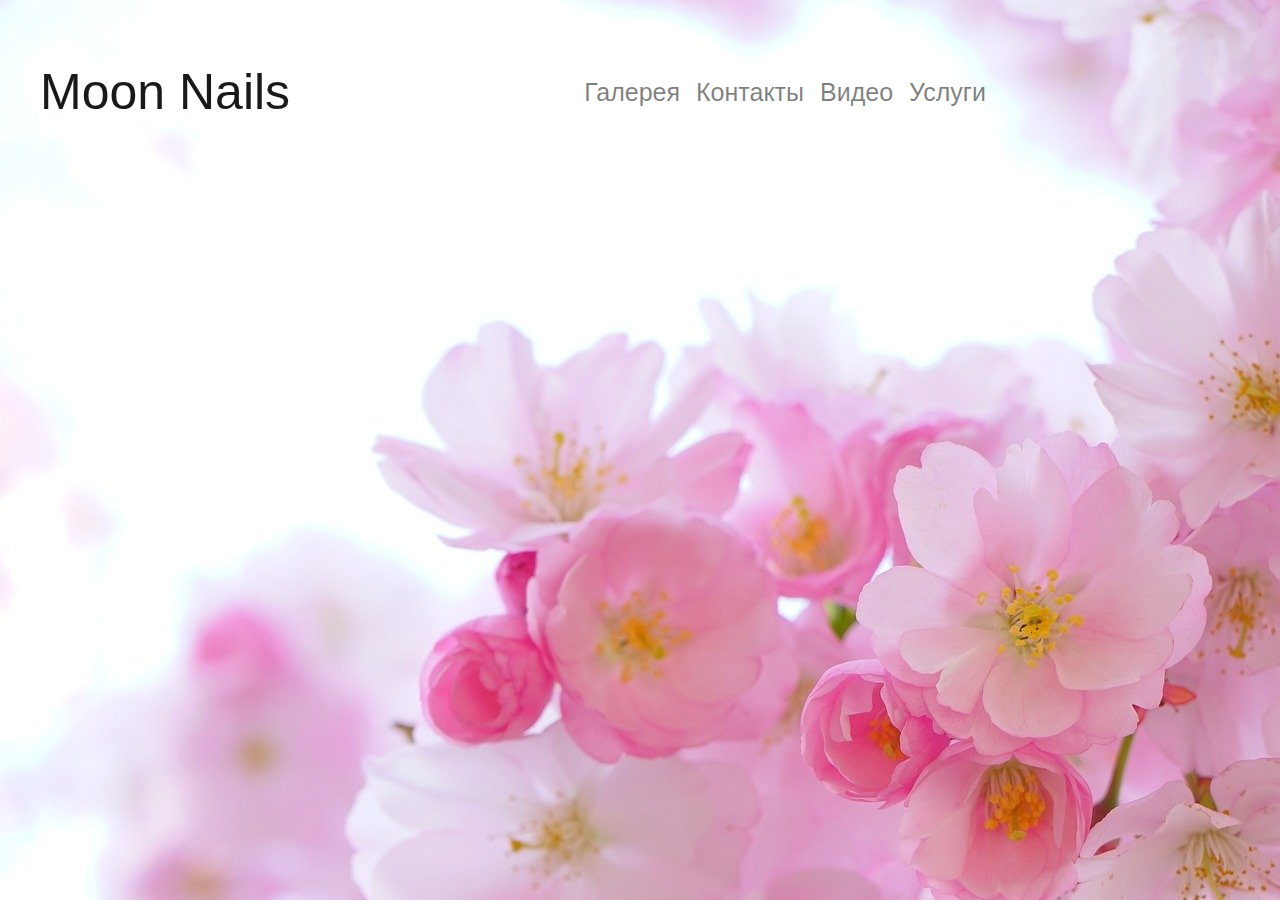
<file: index.html>
<!DOCTYPE html>
<html lang="ru">
      <head>
            <meta charset="utf-8">
            <title>Moon Nails</title>
            <link rel="stylesheet" type="text/css" href="css/style.css"></link>
            <script src="js/javascript.js"></script>
            <meta name="viewport" content="width=device-width, initial-scale=1, shrink-to-fit=no">
            <script src="js/bootstrap.js"></script>

            <link rel="stylesheet" href="css/bootstrap.css">
            <script text="text/javascript" src="jquery-3.4.1.js"></script>
            <script src="https://cdnjs.cloudflare.com/ajax/libs/popper.js/1.14.0/umd/popper.min.js"></script>

            <script src="http://uguru-realestate-us-jun202013.businesscatalyst.com/3d-slider/sliderengine/jquery.js"></script>
            <script src="http://uguru-realestate-us-jun202013.businesscatalyst.com/3d-slider/sliderengine/amazingslider.js"></script>
            <script src="http://uguru-realestate-us-jun202013.businesscatalyst.com/3d-slider/sliderengine/initslider-1.js"></script>
            
            <style>
                  .navbar-brand { font-size: 50px;}

                  .nav-link { font-size: 25px;}
            </style>
      </head>

      <body>
            <nav id="nav" class="navbar navbar-expand-md bg-transparent navbar-light justify-content-center">
                  <a class="navbar-brand" href="index.html">Moon Nails</a>
                  <button class="navbar-toggler" type="button" data-toggle="collapse" data-target="#collapsibleNavbar">
                        <span class="navbar-toggler-icon"></span>
                  </button>
                  <div class="collapse navbar-collapse justify-content-center" id="collapsibleNavbar">
                        <ul class="navbar-nav">
                              <li class="nav-item">
                                    <a class="nav-link" href="galery.html">Галерея</a>
                              </li>
                              <li class="nav-item">
                                    <a class="nav-link" href="contakt.html">Контакты</a>
                              </li>
                              <li class="nav-item">
                                    <a class="nav-link" href="video.html">Видео</a>
                              </li>  
                              <li class="nav-item">
                                    <a class="nav-link" href="video.html">Услуги</a>
                              </li>   
                  </div>  
            </nav>

            <div class"container">
                  <div class"row topspace">
                  <div class"col-md-12">
            <!-- Insert to your webpage where you want to display the slider -->
            <div id="amazingslider-1" style="display:block;position:relative;margin:16px auto 56px;">
                  <ul class="amazingslider-slides" style="display:none;">
                        <li><img src="images/home/5.jpg" alt="Picture 1" /></li>
                        <li><img src="images/home/6.jpg" alt="Picture 2" /></li>
                        <li><img src="images/home/9.jpg" alt="Picture 3" /></li>
                        <li><img src="images/home/43.jpg" alt="Picture 4" /></li>
                        <li><img src="images/home/7.jpg" alt="Picture 5" /></li>
                        <li><img src="images/home/p1.jpg" alt="Picture 6" /></li>
                        <li><img src="images/home/p2.jpg" alt="Picture 8" /></li>
                        <li><img src="images/home/15.jpg" alt="Picture 9" /></li>
                  </ul>
            </div>
            <!-- End of body section HTML codes -->
            </div></div></div>
      </body>
</html>
</file>
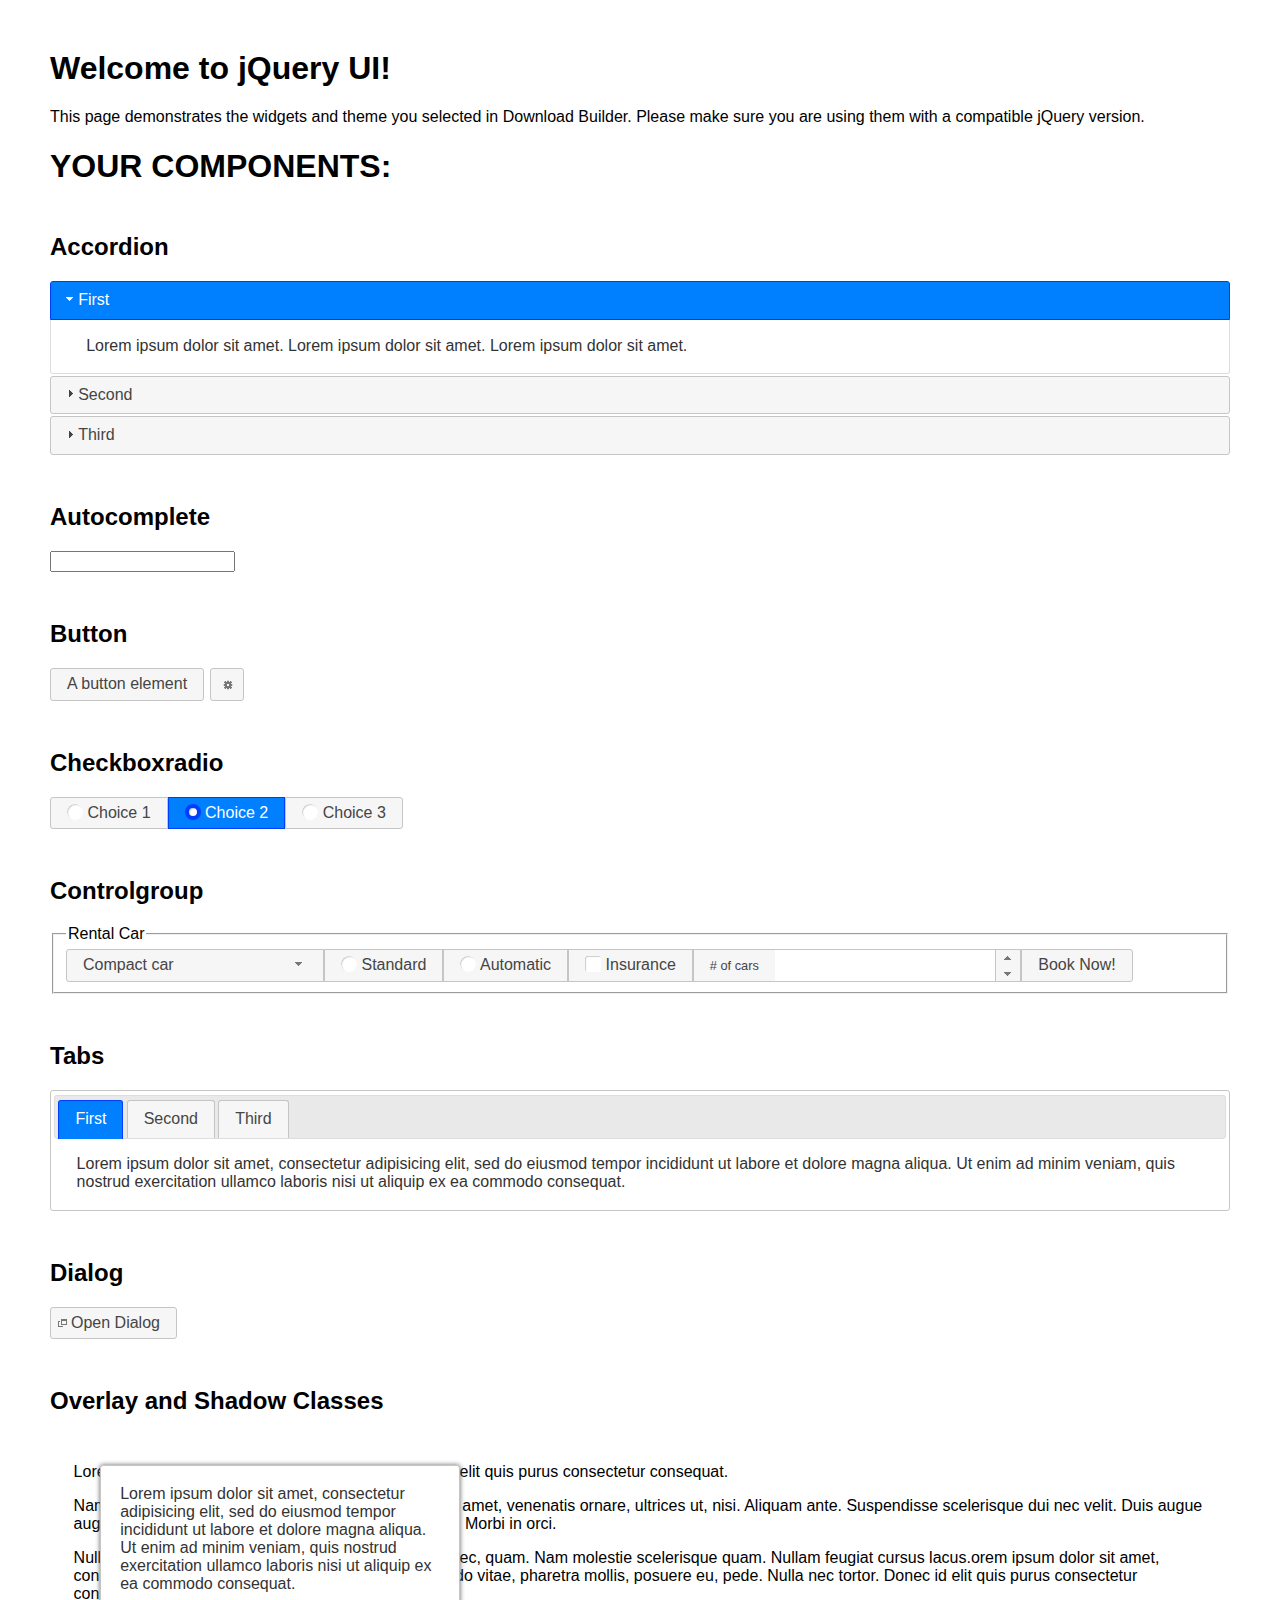
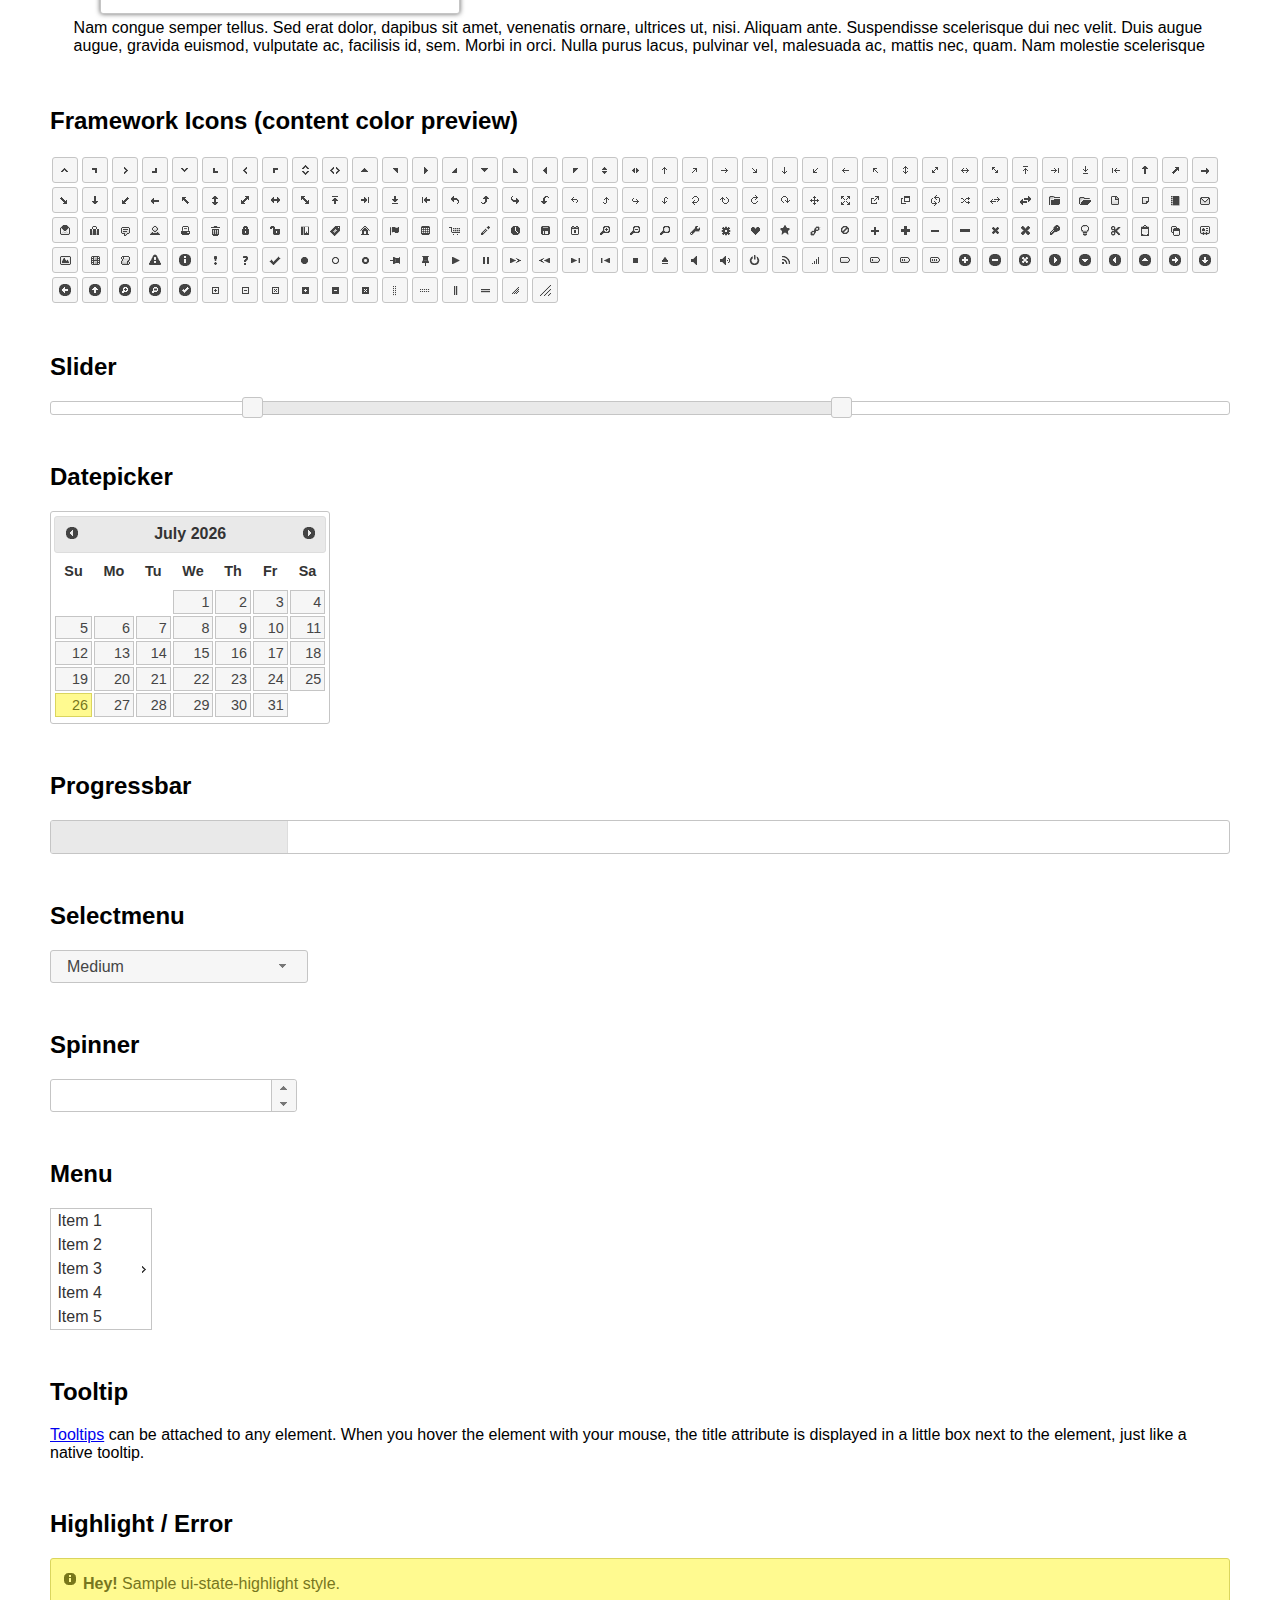
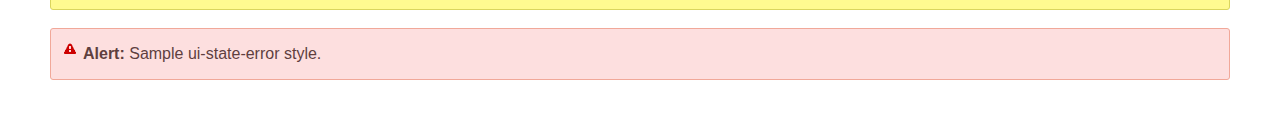
<file: jquery-ui/index.html>
<!doctype html>
<html lang="us">
<head>
	<meta charset="utf-8">
	<title>jQuery UI Example Page</title>
	<link href="jquery-ui.css" rel="stylesheet">
	<style>
	body{
		font-family: "Trebuchet MS", sans-serif;
		margin: 50px;
	}
	.demoHeaders {
		margin-top: 2em;
	}
	#dialog-link {
		padding: .4em 1em .4em 20px;
		text-decoration: none;
		position: relative;
	}
	#dialog-link span.ui-icon {
		margin: 0 5px 0 0;
		position: absolute;
		left: .2em;
		top: 50%;
		margin-top: -8px;
	}
	#icons {
		margin: 0;
		padding: 0;
	}
	#icons li {
		margin: 2px;
		position: relative;
		padding: 4px 0;
		cursor: pointer;
		float: left;
		list-style: none;
	}
	#icons span.ui-icon {
		float: left;
		margin: 0 4px;
	}
	.fakewindowcontain .ui-widget-overlay {
		position: absolute;
	}
	select {
		width: 200px;
	}
	</style>
</head>
<body>

<h1>Welcome to jQuery UI!</h1>

<div class="ui-widget">
	<p>This page demonstrates the widgets and theme you selected in Download Builder. Please make sure you are using them with a compatible jQuery version.</p>
</div>

<h1>YOUR COMPONENTS:</h1>


<!-- Accordion -->
<h2 class="demoHeaders">Accordion</h2>
<div id="accordion">
	<h3>First</h3>
	<div>Lorem ipsum dolor sit amet. Lorem ipsum dolor sit amet. Lorem ipsum dolor sit amet.</div>
	<h3>Second</h3>
	<div>Phasellus mattis tincidunt nibh.</div>
	<h3>Third</h3>
	<div>Nam dui erat, auctor a, dignissim quis.</div>
</div>



<!-- Autocomplete -->
<h2 class="demoHeaders">Autocomplete</h2>
<div>
	<input id="autocomplete" title="type &quot;a&quot;">
</div>



<!-- Button -->
<h2 class="demoHeaders">Button</h2>
<button id="button">A button element</button>
<button id="button-icon">An icon-only button</button>



<!-- Checkboxradio -->
<h2 class="demoHeaders">Checkboxradio</h2>
<form style="margin-top: 1em;">
	<div id="radioset">
		<input type="radio" id="radio1" name="radio"><label for="radio1">Choice 1</label>
		<input type="radio" id="radio2" name="radio" checked="checked"><label for="radio2">Choice 2</label>
		<input type="radio" id="radio3" name="radio"><label for="radio3">Choice 3</label>
	</div>
</form>



<!-- Controlgroup -->
<h2 class="demoHeaders">Controlgroup</h2>
<fieldset>
	<legend>Rental Car</legend>
	<div id="controlgroup">
		<select id="car-type">
			<option>Compact car</option>
			<option>Midsize car</option>
			<option>Full size car</option>
			<option>SUV</option>
			<option>Luxury</option>
			<option>Truck</option>
			<option>Van</option>
		</select>
		<label for="transmission-standard">Standard</label>
		<input type="radio" name="transmission" id="transmission-standard">
		<label for="transmission-automatic">Automatic</label>
		<input type="radio" name="transmission" id="transmission-automatic">
		<label for="insurance">Insurance</label>
		<input type="checkbox" name="insurance" id="insurance">
		<label for="horizontal-spinner" class="ui-controlgroup-label"># of cars</label>
		<input id="horizontal-spinner" class="ui-spinner-input">
		<button>Book Now!</button>
	</div>
</fieldset>



<!-- Tabs -->
<h2 class="demoHeaders">Tabs</h2>
<div id="tabs">
	<ul>
		<li><a href="#tabs-1">First</a></li>
		<li><a href="#tabs-2">Second</a></li>
		<li><a href="#tabs-3">Third</a></li>
	</ul>
	<div id="tabs-1">Lorem ipsum dolor sit amet, consectetur adipisicing elit, sed do eiusmod tempor incididunt ut labore et dolore magna aliqua. Ut enim ad minim veniam, quis nostrud exercitation ullamco laboris nisi ut aliquip ex ea commodo consequat.</div>
	<div id="tabs-2">Phasellus mattis tincidunt nibh. Cras orci urna, blandit id, pretium vel, aliquet ornare, felis. Maecenas scelerisque sem non nisl. Fusce sed lorem in enim dictum bibendum.</div>
	<div id="tabs-3">Nam dui erat, auctor a, dignissim quis, sollicitudin eu, felis. Pellentesque nisi urna, interdum eget, sagittis et, consequat vestibulum, lacus. Mauris porttitor ullamcorper augue.</div>
</div>



<h2 class="demoHeaders">Dialog</h2>
<p>
	<button id="dialog-link" class="ui-button ui-corner-all ui-widget">
		<span class="ui-icon ui-icon-newwin"></span>Open Dialog
	</button>
</p>

<h2 class="demoHeaders">Overlay and Shadow Classes</h2>
<div style="position: relative; width: 96%; height: 200px; padding:1% 2%; overflow:hidden;" class="fakewindowcontain">
	<p>Lorem ipsum dolor sit amet,  Nulla nec tortor. Donec id elit quis purus consectetur consequat. </p><p>Nam congue semper tellus. Sed erat dolor, dapibus sit amet, venenatis ornare, ultrices ut, nisi. Aliquam ante. Suspendisse scelerisque dui nec velit. Duis augue augue, gravida euismod, vulputate ac, facilisis id, sem. Morbi in orci. </p><p>Nulla purus lacus, pulvinar vel, malesuada ac, mattis nec, quam. Nam molestie scelerisque quam. Nullam feugiat cursus lacus.orem ipsum dolor sit amet, consectetur adipiscing elit. Donec libero risus, commodo vitae, pharetra mollis, posuere eu, pede. Nulla nec tortor. Donec id elit quis purus consectetur consequat. </p><p>Nam congue semper tellus. Sed erat dolor, dapibus sit amet, venenatis ornare, ultrices ut, nisi. Aliquam ante. Suspendisse scelerisque dui nec velit. Duis augue augue, gravida euismod, vulputate ac, facilisis id, sem. Morbi in orci. Nulla purus lacus, pulvinar vel, malesuada ac, mattis nec, quam. Nam molestie scelerisque quam. </p><p>Nullam feugiat cursus lacus.orem ipsum dolor sit amet, consectetur adipiscing elit. Donec libero risus, commodo vitae, pharetra mollis, posuere eu, pede. Nulla nec tortor. Donec id elit quis purus consectetur consequat. Nam congue semper tellus. Sed erat dolor, dapibus sit amet, venenatis ornare, ultrices ut, nisi. Aliquam ante. </p><p>Suspendisse scelerisque dui nec velit. Duis augue augue, gravida euismod, vulputate ac, facilisis id, sem. Morbi in orci. Nulla purus lacus, pulvinar vel, malesuada ac, mattis nec, quam. Nam molestie scelerisque quam. Nullam feugiat cursus lacus.orem ipsum dolor sit amet, consectetur adipiscing elit. Donec libero risus, commodo vitae, pharetra mollis, posuere eu, pede. Nulla nec tortor. Donec id elit quis purus consectetur consequat. Nam congue semper tellus. Sed erat dolor, dapibus sit amet, venenatis ornare, ultrices ut, nisi. </p>

	<!-- ui-dialog -->
	<div class="ui-widget-overlay ui-front"></div>
	<div style="position: absolute; width: 320px; left: 50px; top: 30px; padding: 1.2em" class="ui-widget ui-front ui-widget-content ui-corner-all ui-widget-shadow">
		Lorem ipsum dolor sit amet, consectetur adipisicing elit, sed do eiusmod tempor incididunt ut labore et dolore magna aliqua. Ut enim ad minim veniam, quis nostrud exercitation ullamco laboris nisi ut aliquip ex ea commodo consequat.
	</div>

</div>

<!-- ui-dialog -->
<div id="dialog" title="Dialog Title">
	<p>Lorem ipsum dolor sit amet, consectetur adipisicing elit, sed do eiusmod tempor incididunt ut labore et dolore magna aliqua. Ut enim ad minim veniam, quis nostrud exercitation ullamco laboris nisi ut aliquip ex ea commodo consequat.</p>
</div>



<h2 class="demoHeaders">Framework Icons (content color preview)</h2>
<ul id="icons" class="ui-widget ui-helper-clearfix">
	<li class="ui-state-default ui-corner-all" title=".ui-icon-caret-1-n"><span class="ui-icon ui-icon-caret-1-n"></span></li>
	<li class="ui-state-default ui-corner-all" title=".ui-icon-caret-1-ne"><span class="ui-icon ui-icon-caret-1-ne"></span></li>
	<li class="ui-state-default ui-corner-all" title=".ui-icon-caret-1-e"><span class="ui-icon ui-icon-caret-1-e"></span></li>
	<li class="ui-state-default ui-corner-all" title=".ui-icon-caret-1-se"><span class="ui-icon ui-icon-caret-1-se"></span></li>
	<li class="ui-state-default ui-corner-all" title=".ui-icon-caret-1-s"><span class="ui-icon ui-icon-caret-1-s"></span></li>
	<li class="ui-state-default ui-corner-all" title=".ui-icon-caret-1-sw"><span class="ui-icon ui-icon-caret-1-sw"></span></li>
	<li class="ui-state-default ui-corner-all" title=".ui-icon-caret-1-w"><span class="ui-icon ui-icon-caret-1-w"></span></li>
	<li class="ui-state-default ui-corner-all" title=".ui-icon-caret-1-nw"><span class="ui-icon ui-icon-caret-1-nw"></span></li>
	<li class="ui-state-default ui-corner-all" title=".ui-icon-caret-2-n-s"><span class="ui-icon ui-icon-caret-2-n-s"></span></li>
	<li class="ui-state-default ui-corner-all" title=".ui-icon-caret-2-e-w"><span class="ui-icon ui-icon-caret-2-e-w"></span></li>
	<li class="ui-state-default ui-corner-all" title=".ui-icon-triangle-1-n"><span class="ui-icon ui-icon-triangle-1-n"></span></li>
	<li class="ui-state-default ui-corner-all" title=".ui-icon-triangle-1-ne"><span class="ui-icon ui-icon-triangle-1-ne"></span></li>
	<li class="ui-state-default ui-corner-all" title=".ui-icon-triangle-1-e"><span class="ui-icon ui-icon-triangle-1-e"></span></li>
	<li class="ui-state-default ui-corner-all" title=".ui-icon-triangle-1-se"><span class="ui-icon ui-icon-triangle-1-se"></span></li>
	<li class="ui-state-default ui-corner-all" title=".ui-icon-triangle-1-s"><span class="ui-icon ui-icon-triangle-1-s"></span></li>
	<li class="ui-state-default ui-corner-all" title=".ui-icon-triangle-1-sw"><span class="ui-icon ui-icon-triangle-1-sw"></span></li>
	<li class="ui-state-default ui-corner-all" title=".ui-icon-triangle-1-w"><span class="ui-icon ui-icon-triangle-1-w"></span></li>
	<li class="ui-state-default ui-corner-all" title=".ui-icon-triangle-1-nw"><span class="ui-icon ui-icon-triangle-1-nw"></span></li>
	<li class="ui-state-default ui-corner-all" title=".ui-icon-triangle-2-n-s"><span class="ui-icon ui-icon-triangle-2-n-s"></span></li>
	<li class="ui-state-default ui-corner-all" title=".ui-icon-triangle-2-e-w"><span class="ui-icon ui-icon-triangle-2-e-w"></span></li>
	<li class="ui-state-default ui-corner-all" title=".ui-icon-arrow-1-n"><span class="ui-icon ui-icon-arrow-1-n"></span></li>
	<li class="ui-state-default ui-corner-all" title=".ui-icon-arrow-1-ne"><span class="ui-icon ui-icon-arrow-1-ne"></span></li>
	<li class="ui-state-default ui-corner-all" title=".ui-icon-arrow-1-e"><span class="ui-icon ui-icon-arrow-1-e"></span></li>
	<li class="ui-state-default ui-corner-all" title=".ui-icon-arrow-1-se"><span class="ui-icon ui-icon-arrow-1-se"></span></li>
	<li class="ui-state-default ui-corner-all" title=".ui-icon-arrow-1-s"><span class="ui-icon ui-icon-arrow-1-s"></span></li>
	<li class="ui-state-default ui-corner-all" title=".ui-icon-arrow-1-sw"><span class="ui-icon ui-icon-arrow-1-sw"></span></li>
	<li class="ui-state-default ui-corner-all" title=".ui-icon-arrow-1-w"><span class="ui-icon ui-icon-arrow-1-w"></span></li>
	<li class="ui-state-default ui-corner-all" title=".ui-icon-arrow-1-nw"><span class="ui-icon ui-icon-arrow-1-nw"></span></li>
	<li class="ui-state-default ui-corner-all" title=".ui-icon-arrow-2-n-s"><span class="ui-icon ui-icon-arrow-2-n-s"></span></li>
	<li class="ui-state-default ui-corner-all" title=".ui-icon-arrow-2-ne-sw"><span class="ui-icon ui-icon-arrow-2-ne-sw"></span></li>
	<li class="ui-state-default ui-corner-all" title=".ui-icon-arrow-2-e-w"><span class="ui-icon ui-icon-arrow-2-e-w"></span></li>
	<li class="ui-state-default ui-corner-all" title=".ui-icon-arrow-2-se-nw"><span class="ui-icon ui-icon-arrow-2-se-nw"></span></li>
	<li class="ui-state-default ui-corner-all" title=".ui-icon-arrowstop-1-n"><span class="ui-icon ui-icon-arrowstop-1-n"></span></li>
	<li class="ui-state-default ui-corner-all" title=".ui-icon-arrowstop-1-e"><span class="ui-icon ui-icon-arrowstop-1-e"></span></li>
	<li class="ui-state-default ui-corner-all" title=".ui-icon-arrowstop-1-s"><span class="ui-icon ui-icon-arrowstop-1-s"></span></li>
	<li class="ui-state-default ui-corner-all" title=".ui-icon-arrowstop-1-w"><span class="ui-icon ui-icon-arrowstop-1-w"></span></li>
	<li class="ui-state-default ui-corner-all" title=".ui-icon-arrowthick-1-n"><span class="ui-icon ui-icon-arrowthick-1-n"></span></li>
	<li class="ui-state-default ui-corner-all" title=".ui-icon-arrowthick-1-ne"><span class="ui-icon ui-icon-arrowthick-1-ne"></span></li>
	<li class="ui-state-default ui-corner-all" title=".ui-icon-arrowthick-1-e"><span class="ui-icon ui-icon-arrowthick-1-e"></span></li>
	<li class="ui-state-default ui-corner-all" title=".ui-icon-arrowthick-1-se"><span class="ui-icon ui-icon-arrowthick-1-se"></span></li>
	<li class="ui-state-default ui-corner-all" title=".ui-icon-arrowthick-1-s"><span class="ui-icon ui-icon-arrowthick-1-s"></span></li>
	<li class="ui-state-default ui-corner-all" title=".ui-icon-arrowthick-1-sw"><span class="ui-icon ui-icon-arrowthick-1-sw"></span></li>
	<li class="ui-state-default ui-corner-all" title=".ui-icon-arrowthick-1-w"><span class="ui-icon ui-icon-arrowthick-1-w"></span></li>
	<li class="ui-state-default ui-corner-all" title=".ui-icon-arrowthick-1-nw"><span class="ui-icon ui-icon-arrowthick-1-nw"></span></li>
	<li class="ui-state-default ui-corner-all" title=".ui-icon-arrowthick-2-n-s"><span class="ui-icon ui-icon-arrowthick-2-n-s"></span></li>
	<li class="ui-state-default ui-corner-all" title=".ui-icon-arrowthick-2-ne-sw"><span class="ui-icon ui-icon-arrowthick-2-ne-sw"></span></li>
	<li class="ui-state-default ui-corner-all" title=".ui-icon-arrowthick-2-e-w"><span class="ui-icon ui-icon-arrowthick-2-e-w"></span></li>
	<li class="ui-state-default ui-corner-all" title=".ui-icon-arrowthick-2-se-nw"><span class="ui-icon ui-icon-arrowthick-2-se-nw"></span></li>
	<li class="ui-state-default ui-corner-all" title=".ui-icon-arrowthickstop-1-n"><span class="ui-icon ui-icon-arrowthickstop-1-n"></span></li>
	<li class="ui-state-default ui-corner-all" title=".ui-icon-arrowthickstop-1-e"><span class="ui-icon ui-icon-arrowthickstop-1-e"></span></li>
	<li class="ui-state-default ui-corner-all" title=".ui-icon-arrowthickstop-1-s"><span class="ui-icon ui-icon-arrowthickstop-1-s"></span></li>
	<li class="ui-state-default ui-corner-all" title=".ui-icon-arrowthickstop-1-w"><span class="ui-icon ui-icon-arrowthickstop-1-w"></span></li>
	<li class="ui-state-default ui-corner-all" title=".ui-icon-arrowreturnthick-1-w"><span class="ui-icon ui-icon-arrowreturnthick-1-w"></span></li>
	<li class="ui-state-default ui-corner-all" title=".ui-icon-arrowreturnthick-1-n"><span class="ui-icon ui-icon-arrowreturnthick-1-n"></span></li>
	<li class="ui-state-default ui-corner-all" title=".ui-icon-arrowreturnthick-1-e"><span class="ui-icon ui-icon-arrowreturnthick-1-e"></span></li>
	<li class="ui-state-default ui-corner-all" title=".ui-icon-arrowreturnthick-1-s"><span class="ui-icon ui-icon-arrowreturnthick-1-s"></span></li>
	<li class="ui-state-default ui-corner-all" title=".ui-icon-arrowreturn-1-w"><span class="ui-icon ui-icon-arrowreturn-1-w"></span></li>
	<li class="ui-state-default ui-corner-all" title=".ui-icon-arrowreturn-1-n"><span class="ui-icon ui-icon-arrowreturn-1-n"></span></li>
	<li class="ui-state-default ui-corner-all" title=".ui-icon-arrowreturn-1-e"><span class="ui-icon ui-icon-arrowreturn-1-e"></span></li>
	<li class="ui-state-default ui-corner-all" title=".ui-icon-arrowreturn-1-s"><span class="ui-icon ui-icon-arrowreturn-1-s"></span></li>
	<li class="ui-state-default ui-corner-all" title=".ui-icon-arrowrefresh-1-w"><span class="ui-icon ui-icon-arrowrefresh-1-w"></span></li>
	<li class="ui-state-default ui-corner-all" title=".ui-icon-arrowrefresh-1-n"><span class="ui-icon ui-icon-arrowrefresh-1-n"></span></li>
	<li class="ui-state-default ui-corner-all" title=".ui-icon-arrowrefresh-1-e"><span class="ui-icon ui-icon-arrowrefresh-1-e"></span></li>
	<li class="ui-state-default ui-corner-all" title=".ui-icon-arrowrefresh-1-s"><span class="ui-icon ui-icon-arrowrefresh-1-s"></span></li>
	<li class="ui-state-default ui-corner-all" title=".ui-icon-arrow-4"><span class="ui-icon ui-icon-arrow-4"></span></li>
	<li class="ui-state-default ui-corner-all" title=".ui-icon-arrow-4-diag"><span class="ui-icon ui-icon-arrow-4-diag"></span></li>
	<li class="ui-state-default ui-corner-all" title=".ui-icon-extlink"><span class="ui-icon ui-icon-extlink"></span></li>
	<li class="ui-state-default ui-corner-all" title=".ui-icon-newwin"><span class="ui-icon ui-icon-newwin"></span></li>
	<li class="ui-state-default ui-corner-all" title=".ui-icon-refresh"><span class="ui-icon ui-icon-refresh"></span></li>
	<li class="ui-state-default ui-corner-all" title=".ui-icon-shuffle"><span class="ui-icon ui-icon-shuffle"></span></li>
	<li class="ui-state-default ui-corner-all" title=".ui-icon-transfer-e-w"><span class="ui-icon ui-icon-transfer-e-w"></span></li>
	<li class="ui-state-default ui-corner-all" title=".ui-icon-transferthick-e-w"><span class="ui-icon ui-icon-transferthick-e-w"></span></li>
	<li class="ui-state-default ui-corner-all" title=".ui-icon-folder-collapsed"><span class="ui-icon ui-icon-folder-collapsed"></span></li>
	<li class="ui-state-default ui-corner-all" title=".ui-icon-folder-open"><span class="ui-icon ui-icon-folder-open"></span></li>
	<li class="ui-state-default ui-corner-all" title=".ui-icon-document"><span class="ui-icon ui-icon-document"></span></li>
	<li class="ui-state-default ui-corner-all" title=".ui-icon-document-b"><span class="ui-icon ui-icon-document-b"></span></li>
	<li class="ui-state-default ui-corner-all" title=".ui-icon-note"><span class="ui-icon ui-icon-note"></span></li>
	<li class="ui-state-default ui-corner-all" title=".ui-icon-mail-closed"><span class="ui-icon ui-icon-mail-closed"></span></li>
	<li class="ui-state-default ui-corner-all" title=".ui-icon-mail-open"><span class="ui-icon ui-icon-mail-open"></span></li>
	<li class="ui-state-default ui-corner-all" title=".ui-icon-suitcase"><span class="ui-icon ui-icon-suitcase"></span></li>
	<li class="ui-state-default ui-corner-all" title=".ui-icon-comment"><span class="ui-icon ui-icon-comment"></span></li>
	<li class="ui-state-default ui-corner-all" title=".ui-icon-person"><span class="ui-icon ui-icon-person"></span></li>
	<li class="ui-state-default ui-corner-all" title=".ui-icon-print"><span class="ui-icon ui-icon-print"></span></li>
	<li class="ui-state-default ui-corner-all" title=".ui-icon-trash"><span class="ui-icon ui-icon-trash"></span></li>
	<li class="ui-state-default ui-corner-all" title=".ui-icon-locked"><span class="ui-icon ui-icon-locked"></span></li>
	<li class="ui-state-default ui-corner-all" title=".ui-icon-unlocked"><span class="ui-icon ui-icon-unlocked"></span></li>
	<li class="ui-state-default ui-corner-all" title=".ui-icon-bookmark"><span class="ui-icon ui-icon-bookmark"></span></li>
	<li class="ui-state-default ui-corner-all" title=".ui-icon-tag"><span class="ui-icon ui-icon-tag"></span></li>
	<li class="ui-state-default ui-corner-all" title=".ui-icon-home"><span class="ui-icon ui-icon-home"></span></li>
	<li class="ui-state-default ui-corner-all" title=".ui-icon-flag"><span class="ui-icon ui-icon-flag"></span></li>
	<li class="ui-state-default ui-corner-all" title=".ui-icon-calculator"><span class="ui-icon ui-icon-calculator"></span></li>
	<li class="ui-state-default ui-corner-all" title=".ui-icon-cart"><span class="ui-icon ui-icon-cart"></span></li>
	<li class="ui-state-default ui-corner-all" title=".ui-icon-pencil"><span class="ui-icon ui-icon-pencil"></span></li>
	<li class="ui-state-default ui-corner-all" title=".ui-icon-clock"><span class="ui-icon ui-icon-clock"></span></li>
	<li class="ui-state-default ui-corner-all" title=".ui-icon-disk"><span class="ui-icon ui-icon-disk"></span></li>
	<li class="ui-state-default ui-corner-all" title=".ui-icon-calendar"><span class="ui-icon ui-icon-calendar"></span></li>
	<li class="ui-state-default ui-corner-all" title=".ui-icon-zoomin"><span class="ui-icon ui-icon-zoomin"></span></li>
	<li class="ui-state-default ui-corner-all" title=".ui-icon-zoomout"><span class="ui-icon ui-icon-zoomout"></span></li>
	<li class="ui-state-default ui-corner-all" title=".ui-icon-search"><span class="ui-icon ui-icon-search"></span></li>
	<li class="ui-state-default ui-corner-all" title=".ui-icon-wrench"><span class="ui-icon ui-icon-wrench"></span></li>
	<li class="ui-state-default ui-corner-all" title=".ui-icon-gear"><span class="ui-icon ui-icon-gear"></span></li>
	<li class="ui-state-default ui-corner-all" title=".ui-icon-heart"><span class="ui-icon ui-icon-heart"></span></li>
	<li class="ui-state-default ui-corner-all" title=".ui-icon-star"><span class="ui-icon ui-icon-star"></span></li>
	<li class="ui-state-default ui-corner-all" title=".ui-icon-link"><span class="ui-icon ui-icon-link"></span></li>
	<li class="ui-state-default ui-corner-all" title=".ui-icon-cancel"><span class="ui-icon ui-icon-cancel"></span></li>
	<li class="ui-state-default ui-corner-all" title=".ui-icon-plus"><span class="ui-icon ui-icon-plus"></span></li>
	<li class="ui-state-default ui-corner-all" title=".ui-icon-plusthick"><span class="ui-icon ui-icon-plusthick"></span></li>
	<li class="ui-state-default ui-corner-all" title=".ui-icon-minus"><span class="ui-icon ui-icon-minus"></span></li>
	<li class="ui-state-default ui-corner-all" title=".ui-icon-minusthick"><span class="ui-icon ui-icon-minusthick"></span></li>
	<li class="ui-state-default ui-corner-all" title=".ui-icon-close"><span class="ui-icon ui-icon-close"></span></li>
	<li class="ui-state-default ui-corner-all" title=".ui-icon-closethick"><span class="ui-icon ui-icon-closethick"></span></li>
	<li class="ui-state-default ui-corner-all" title=".ui-icon-key"><span class="ui-icon ui-icon-key"></span></li>
	<li class="ui-state-default ui-corner-all" title=".ui-icon-lightbulb"><span class="ui-icon ui-icon-lightbulb"></span></li>
	<li class="ui-state-default ui-corner-all" title=".ui-icon-scissors"><span class="ui-icon ui-icon-scissors"></span></li>
	<li class="ui-state-default ui-corner-all" title=".ui-icon-clipboard"><span class="ui-icon ui-icon-clipboard"></span></li>
	<li class="ui-state-default ui-corner-all" title=".ui-icon-copy"><span class="ui-icon ui-icon-copy"></span></li>
	<li class="ui-state-default ui-corner-all" title=".ui-icon-contact"><span class="ui-icon ui-icon-contact"></span></li>
	<li class="ui-state-default ui-corner-all" title=".ui-icon-image"><span class="ui-icon ui-icon-image"></span></li>
	<li class="ui-state-default ui-corner-all" title=".ui-icon-video"><span class="ui-icon ui-icon-video"></span></li>
	<li class="ui-state-default ui-corner-all" title=".ui-icon-script"><span class="ui-icon ui-icon-script"></span></li>
	<li class="ui-state-default ui-corner-all" title=".ui-icon-alert"><span class="ui-icon ui-icon-alert"></span></li>
	<li class="ui-state-default ui-corner-all" title=".ui-icon-info"><span class="ui-icon ui-icon-info"></span></li>
	<li class="ui-state-default ui-corner-all" title=".ui-icon-notice"><span class="ui-icon ui-icon-notice"></span></li>
	<li class="ui-state-default ui-corner-all" title=".ui-icon-help"><span class="ui-icon ui-icon-help"></span></li>
	<li class="ui-state-default ui-corner-all" title=".ui-icon-check"><span class="ui-icon ui-icon-check"></span></li>
	<li class="ui-state-default ui-corner-all" title=".ui-icon-bullet"><span class="ui-icon ui-icon-bullet"></span></li>
	<li class="ui-state-default ui-corner-all" title=".ui-icon-radio-off"><span class="ui-icon ui-icon-radio-off"></span></li>
	<li class="ui-state-default ui-corner-all" title=".ui-icon-radio-on"><span class="ui-icon ui-icon-radio-on"></span></li>
	<li class="ui-state-default ui-corner-all" title=".ui-icon-pin-w"><span class="ui-icon ui-icon-pin-w"></span></li>
	<li class="ui-state-default ui-corner-all" title=".ui-icon-pin-s"><span class="ui-icon ui-icon-pin-s"></span></li>
	<li class="ui-state-default ui-corner-all" title=".ui-icon-play"><span class="ui-icon ui-icon-play"></span></li>
	<li class="ui-state-default ui-corner-all" title=".ui-icon-pause"><span class="ui-icon ui-icon-pause"></span></li>
	<li class="ui-state-default ui-corner-all" title=".ui-icon-seek-next"><span class="ui-icon ui-icon-seek-next"></span></li>
	<li class="ui-state-default ui-corner-all" title=".ui-icon-seek-prev"><span class="ui-icon ui-icon-seek-prev"></span></li>
	<li class="ui-state-default ui-corner-all" title=".ui-icon-seek-end"><span class="ui-icon ui-icon-seek-end"></span></li>
	<li class="ui-state-default ui-corner-all" title=".ui-icon-seek-first"><span class="ui-icon ui-icon-seek-first"></span></li>
	<li class="ui-state-default ui-corner-all" title=".ui-icon-stop"><span class="ui-icon ui-icon-stop"></span></li>
	<li class="ui-state-default ui-corner-all" title=".ui-icon-eject"><span class="ui-icon ui-icon-eject"></span></li>
	<li class="ui-state-default ui-corner-all" title=".ui-icon-volume-off"><span class="ui-icon ui-icon-volume-off"></span></li>
	<li class="ui-state-default ui-corner-all" title=".ui-icon-volume-on"><span class="ui-icon ui-icon-volume-on"></span></li>
	<li class="ui-state-default ui-corner-all" title=".ui-icon-power"><span class="ui-icon ui-icon-power"></span></li>
	<li class="ui-state-default ui-corner-all" title=".ui-icon-signal-diag"><span class="ui-icon ui-icon-signal-diag"></span></li>
	<li class="ui-state-default ui-corner-all" title=".ui-icon-signal"><span class="ui-icon ui-icon-signal"></span></li>
	<li class="ui-state-default ui-corner-all" title=".ui-icon-battery-0"><span class="ui-icon ui-icon-battery-0"></span></li>
	<li class="ui-state-default ui-corner-all" title=".ui-icon-battery-1"><span class="ui-icon ui-icon-battery-1"></span></li>
	<li class="ui-state-default ui-corner-all" title=".ui-icon-battery-2"><span class="ui-icon ui-icon-battery-2"></span></li>
	<li class="ui-state-default ui-corner-all" title=".ui-icon-battery-3"><span class="ui-icon ui-icon-battery-3"></span></li>
	<li class="ui-state-default ui-corner-all" title=".ui-icon-circle-plus"><span class="ui-icon ui-icon-circle-plus"></span></li>
	<li class="ui-state-default ui-corner-all" title=".ui-icon-circle-minus"><span class="ui-icon ui-icon-circle-minus"></span></li>
	<li class="ui-state-default ui-corner-all" title=".ui-icon-circle-close"><span class="ui-icon ui-icon-circle-close"></span></li>
	<li class="ui-state-default ui-corner-all" title=".ui-icon-circle-triangle-e"><span class="ui-icon ui-icon-circle-triangle-e"></span></li>
	<li class="ui-state-default ui-corner-all" title=".ui-icon-circle-triangle-s"><span class="ui-icon ui-icon-circle-triangle-s"></span></li>
	<li class="ui-state-default ui-corner-all" title=".ui-icon-circle-triangle-w"><span class="ui-icon ui-icon-circle-triangle-w"></span></li>
	<li class="ui-state-default ui-corner-all" title=".ui-icon-circle-triangle-n"><span class="ui-icon ui-icon-circle-triangle-n"></span></li>
	<li class="ui-state-default ui-corner-all" title=".ui-icon-circle-arrow-e"><span class="ui-icon ui-icon-circle-arrow-e"></span></li>
	<li class="ui-state-default ui-corner-all" title=".ui-icon-circle-arrow-s"><span class="ui-icon ui-icon-circle-arrow-s"></span></li>
	<li class="ui-state-default ui-corner-all" title=".ui-icon-circle-arrow-w"><span class="ui-icon ui-icon-circle-arrow-w"></span></li>
	<li class="ui-state-default ui-corner-all" title=".ui-icon-circle-arrow-n"><span class="ui-icon ui-icon-circle-arrow-n"></span></li>
	<li class="ui-state-default ui-corner-all" title=".ui-icon-circle-zoomin"><span class="ui-icon ui-icon-circle-zoomin"></span></li>
	<li class="ui-state-default ui-corner-all" title=".ui-icon-circle-zoomout"><span class="ui-icon ui-icon-circle-zoomout"></span></li>
	<li class="ui-state-default ui-corner-all" title=".ui-icon-circle-check"><span class="ui-icon ui-icon-circle-check"></span></li>
	<li class="ui-state-default ui-corner-all" title=".ui-icon-circlesmall-plus"><span class="ui-icon ui-icon-circlesmall-plus"></span></li>
	<li class="ui-state-default ui-corner-all" title=".ui-icon-circlesmall-minus"><span class="ui-icon ui-icon-circlesmall-minus"></span></li>
	<li class="ui-state-default ui-corner-all" title=".ui-icon-circlesmall-close"><span class="ui-icon ui-icon-circlesmall-close"></span></li>
	<li class="ui-state-default ui-corner-all" title=".ui-icon-squaresmall-plus"><span class="ui-icon ui-icon-squaresmall-plus"></span></li>
	<li class="ui-state-default ui-corner-all" title=".ui-icon-squaresmall-minus"><span class="ui-icon ui-icon-squaresmall-minus"></span></li>
	<li class="ui-state-default ui-corner-all" title=".ui-icon-squaresmall-close"><span class="ui-icon ui-icon-squaresmall-close"></span></li>
	<li class="ui-state-default ui-corner-all" title=".ui-icon-grip-dotted-vertical"><span class="ui-icon ui-icon-grip-dotted-vertical"></span></li>
	<li class="ui-state-default ui-corner-all" title=".ui-icon-grip-dotted-horizontal"><span class="ui-icon ui-icon-grip-dotted-horizontal"></span></li>
	<li class="ui-state-default ui-corner-all" title=".ui-icon-grip-solid-vertical"><span class="ui-icon ui-icon-grip-solid-vertical"></span></li>
	<li class="ui-state-default ui-corner-all" title=".ui-icon-grip-solid-horizontal"><span class="ui-icon ui-icon-grip-solid-horizontal"></span></li>
	<li class="ui-state-default ui-corner-all" title=".ui-icon-gripsmall-diagonal-se"><span class="ui-icon ui-icon-gripsmall-diagonal-se"></span></li>
	<li class="ui-state-default ui-corner-all" title=".ui-icon-grip-diagonal-se"><span class="ui-icon ui-icon-grip-diagonal-se"></span></li>
</ul>


<!-- Slider -->
<h2 class="demoHeaders">Slider</h2>
<div id="slider"></div>



<!-- Datepicker -->
<h2 class="demoHeaders">Datepicker</h2>
<div id="datepicker"></div>



<!-- Progressbar -->
<h2 class="demoHeaders">Progressbar</h2>
<div id="progressbar"></div>



<!-- Progressbar -->
<h2 class="demoHeaders">Selectmenu</h2>
<select id="selectmenu">
	<option>Slower</option>
	<option>Slow</option>
	<option selected="selected">Medium</option>
	<option>Fast</option>
	<option>Faster</option>
</select>



<!-- Spinner -->
<h2 class="demoHeaders">Spinner</h2>
<input id="spinner">



<!-- Menu -->
<h2 class="demoHeaders">Menu</h2>
<ul style="width:100px;" id="menu">
	<li><div>Item 1</div></li>
	<li><div>Item 2</div></li>
	<li><div>Item 3</div>
		<ul>
			<li><div>Item 3-1</div></li>
			<li><div>Item 3-2</div></li>
			<li><div>Item 3-3</div></li>
			<li><div>Item 3-4</div></li>
			<li><div>Item 3-5</div></li>
		</ul>
	</li>
	<li><div>Item 4</div></li>
	<li><div>Item 5</div></li>
</ul>



<!-- Tooltip -->
<h2 class="demoHeaders">Tooltip</h2>
<p id="tooltip">
	<a href="#" title="That&apos;s what this widget is">Tooltips</a> can be attached to any element. When you hover
the element with your mouse, the title attribute is displayed in a little box next to the element, just like a native tooltip.
</p>


<!-- Highlight / Error -->
<h2 class="demoHeaders">Highlight / Error</h2>
<div class="ui-widget">
	<div class="ui-state-highlight ui-corner-all" style="margin-top: 20px; padding: 0 .7em;">
		<p><span class="ui-icon ui-icon-info" style="float: left; margin-right: .3em;"></span>
		<strong>Hey!</strong> Sample ui-state-highlight style.</p>
	</div>
</div>
<br>
<div class="ui-widget">
	<div class="ui-state-error ui-corner-all" style="padding: 0 .7em;">
		<p><span class="ui-icon ui-icon-alert" style="float: left; margin-right: .3em;"></span>
		<strong>Alert:</strong> Sample ui-state-error style.</p>
	</div>
</div>

<script src="external/jquery/jquery.js"></script>
<script src="jquery-ui.js"></script>
<script>

$( "#accordion" ).accordion();



var availableTags = [
	"ActionScript",
	"AppleScript",
	"Asp",
	"BASIC",
	"C",
	"C++",
	"Clojure",
	"COBOL",
	"ColdFusion",
	"Erlang",
	"Fortran",
	"Groovy",
	"Haskell",
	"Java",
	"JavaScript",
	"Lisp",
	"Perl",
	"PHP",
	"Python",
	"Ruby",
	"Scala",
	"Scheme"
];
$( "#autocomplete" ).autocomplete({
	source: availableTags
});



$( "#button" ).button();
$( "#button-icon" ).button({
	icon: "ui-icon-gear",
	showLabel: false
});



$( "#radioset" ).buttonset();



$( "#controlgroup" ).controlgroup();



$( "#tabs" ).tabs();



$( "#dialog" ).dialog({
	autoOpen: false,
	width: 400,
	buttons: [
		{
			text: "Ok",
			click: function() {
				$( this ).dialog( "close" );
			}
		},
		{
			text: "Cancel",
			click: function() {
				$( this ).dialog( "close" );
			}
		}
	]
});

// Link to open the dialog
$( "#dialog-link" ).click(function( event ) {
	$( "#dialog" ).dialog( "open" );
	event.preventDefault();
});



$( "#datepicker" ).datepicker({
	inline: true
});



$( "#slider" ).slider({
	range: true,
	values: [ 17, 67 ]
});



$( "#progressbar" ).progressbar({
	value: 20
});



$( "#spinner" ).spinner();



$( "#menu" ).menu();



$( "#tooltip" ).tooltip();



$( "#selectmenu" ).selectmenu();


// Hover states on the static widgets
$( "#dialog-link, #icons li" ).hover(
	function() {
		$( this ).addClass( "ui-state-hover" );
	},
	function() {
		$( this ).removeClass( "ui-state-hover" );
	}
);
</script>
</body>
</html>
</file>
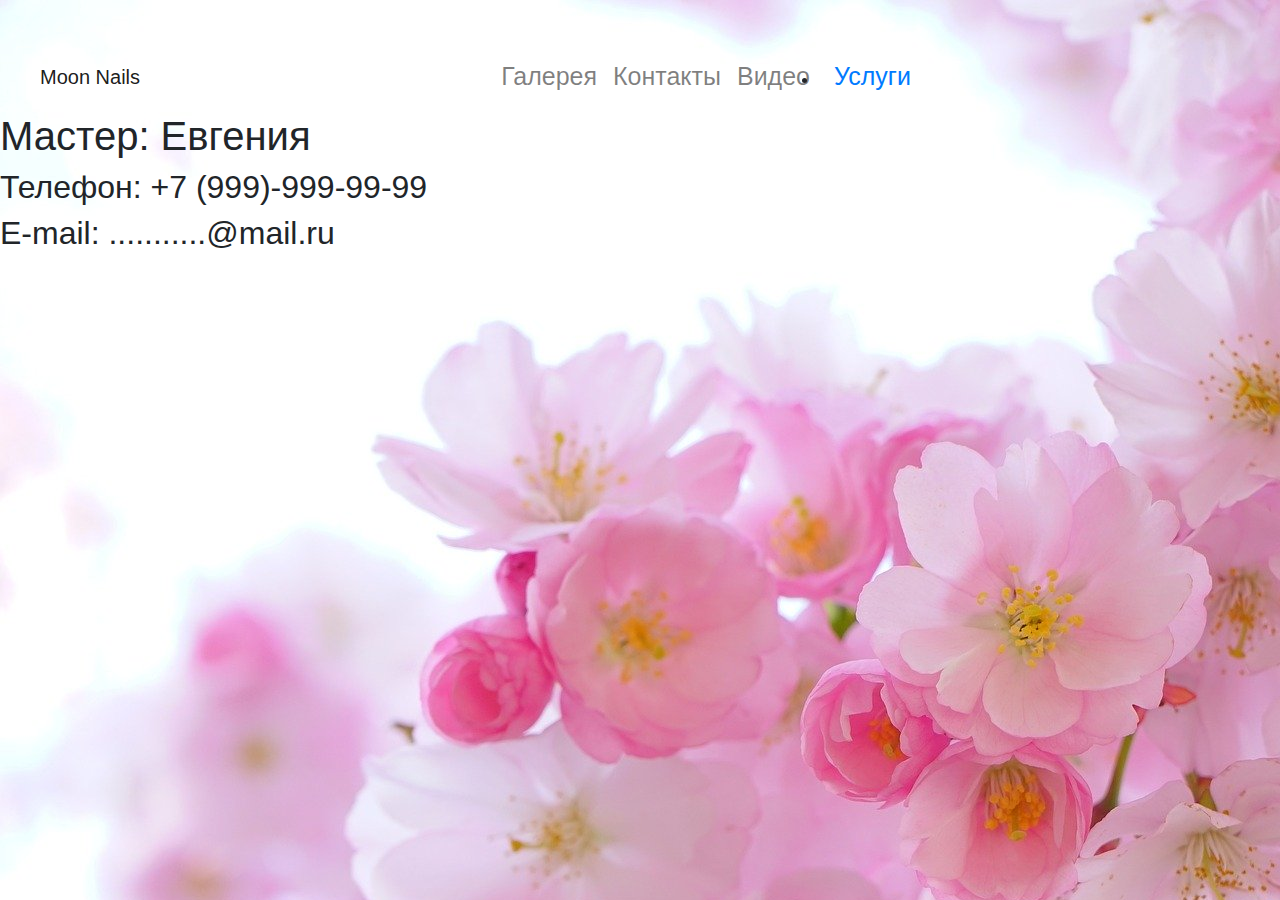
<file: contakt.html>
<!DOCTYPE html>
<html lang="ru">
      <head>
            <meta charset="utf-8">
            <title>Moon Nails</title>
            <link rel="stylesheet" type="text/css" href="css/style.css"></link>
            <script src="js/javascript.js"></script>
            <meta name="viewport" content="width=device-width, initial-scale=1, shrink-to-fit=no">
            <script src="js/bootstrap.js"></script>

            <link rel="stylesheet" href="css/bootstrap.css">
            <script src="jquery-3.4.1.js"></script>
            <script src="https://cdnjs.cloudflare.com/ajax/libs/popper.js/1.14.0/umd/popper.min.js"></script>
            <script src="js/bootstrap.js"></script>

            

      </head>

      <body>
            <nav id="nav" class="navbar navbar-expand-md bg-transparent navbar-light justify-content-center">
                  <a class="navbar-brand" href="index.html">Moon Nails</a>
                  <button class="navbar-toggler" type="button" data-toggle="collapse" data-target="#collapsibleNavbar">
                        <span class="navbar-toggler-icon"></span>
                  </button>
                  <div class="collapse navbar-collapse justify-content-center" id="collapsibleNavbar">
                        <ul class="navbar-nav">
                              <li class="nav-item">
                                    <a class="nav-link" href="galery.html">Галерея</a>
                              </li>
                              <li class="nav-item">
                                    <a class="nav-link" href="contakt.html">Контакты</a>
                              </li>
                              <li class="nav-item">
                                    <a class="nav-link" href="video.html">Видео</a>
                              </li>   
                        </ul>
                        <li class="nav-item">
                              <a class="nav-link" href="video.html">Услуги</a>
                        </li> 
                  </div>  
            </nav>

            <h1>Мастер: Евгения</h1>
            <h2>Телефон: +7 (999)-999-99-99</h2>
            <h2>E-mail: ...........@mail.ru</h2>
      </body>
</html>
</file>
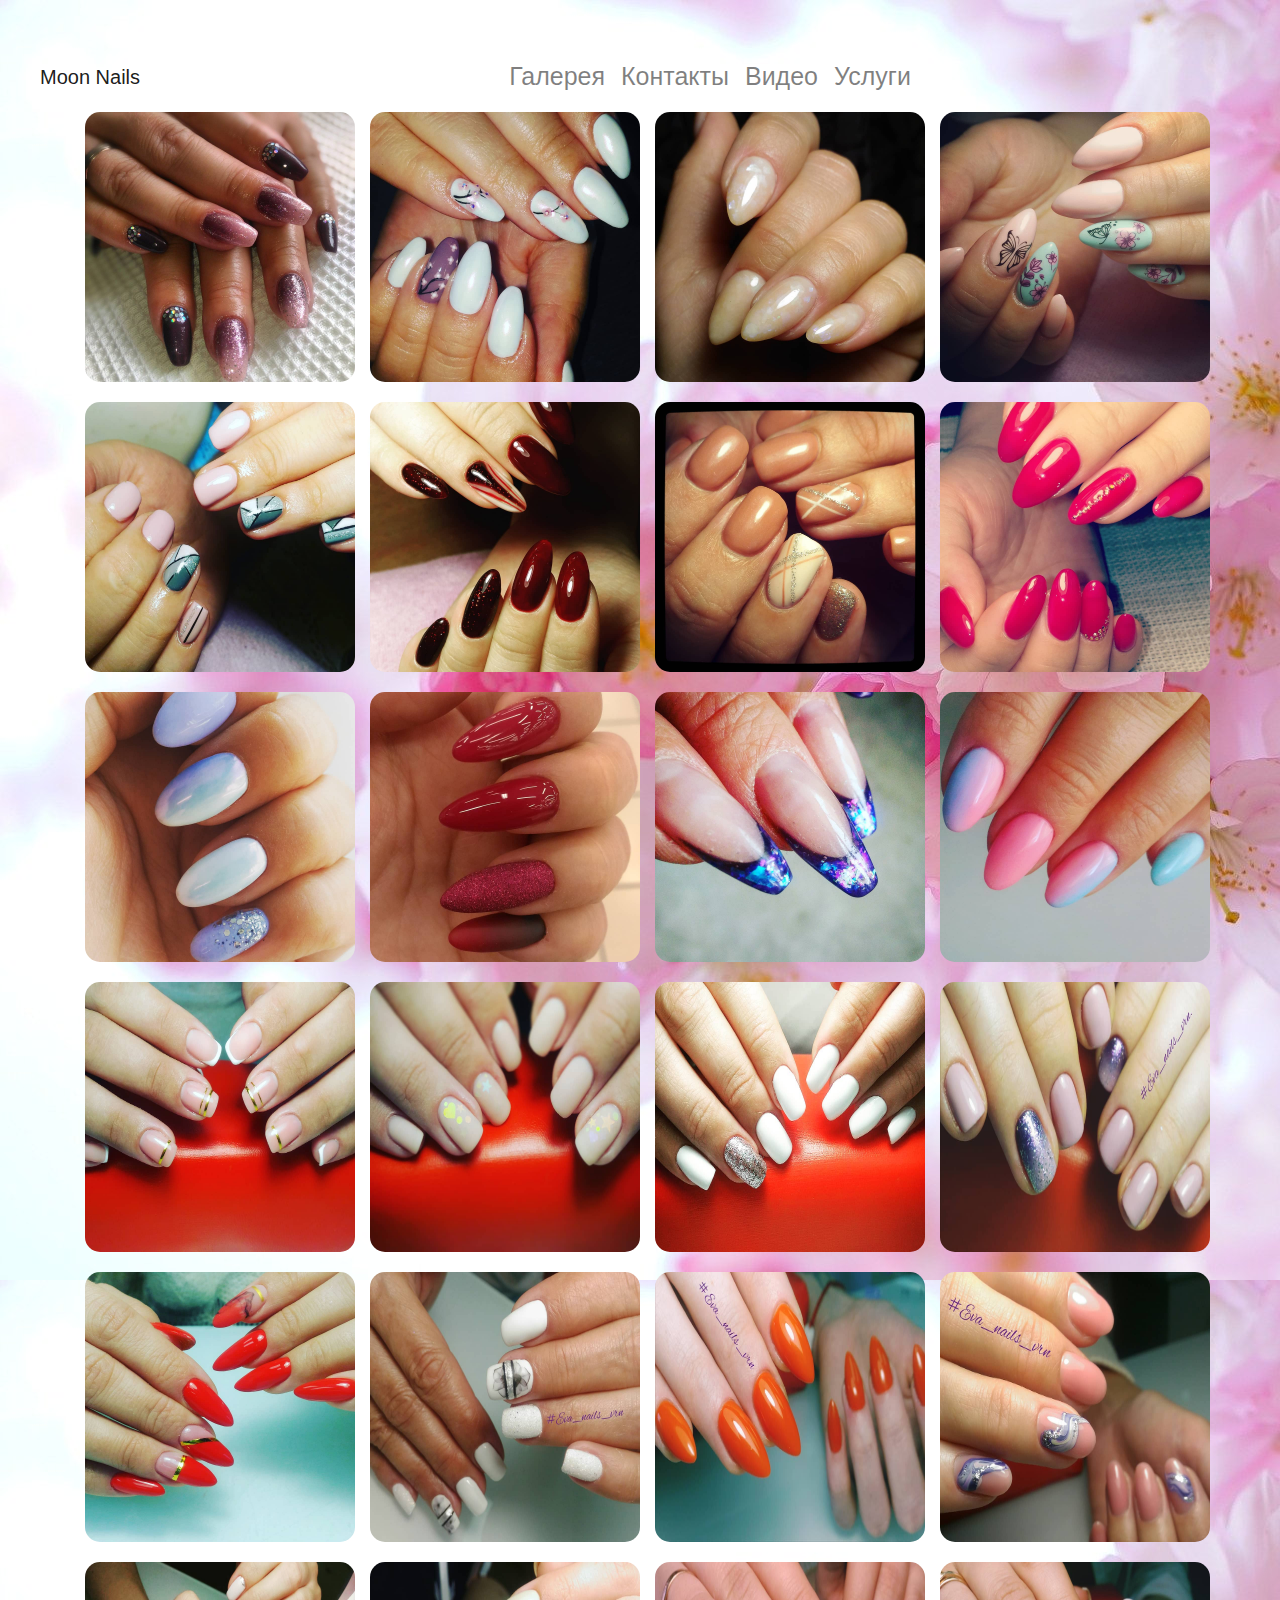
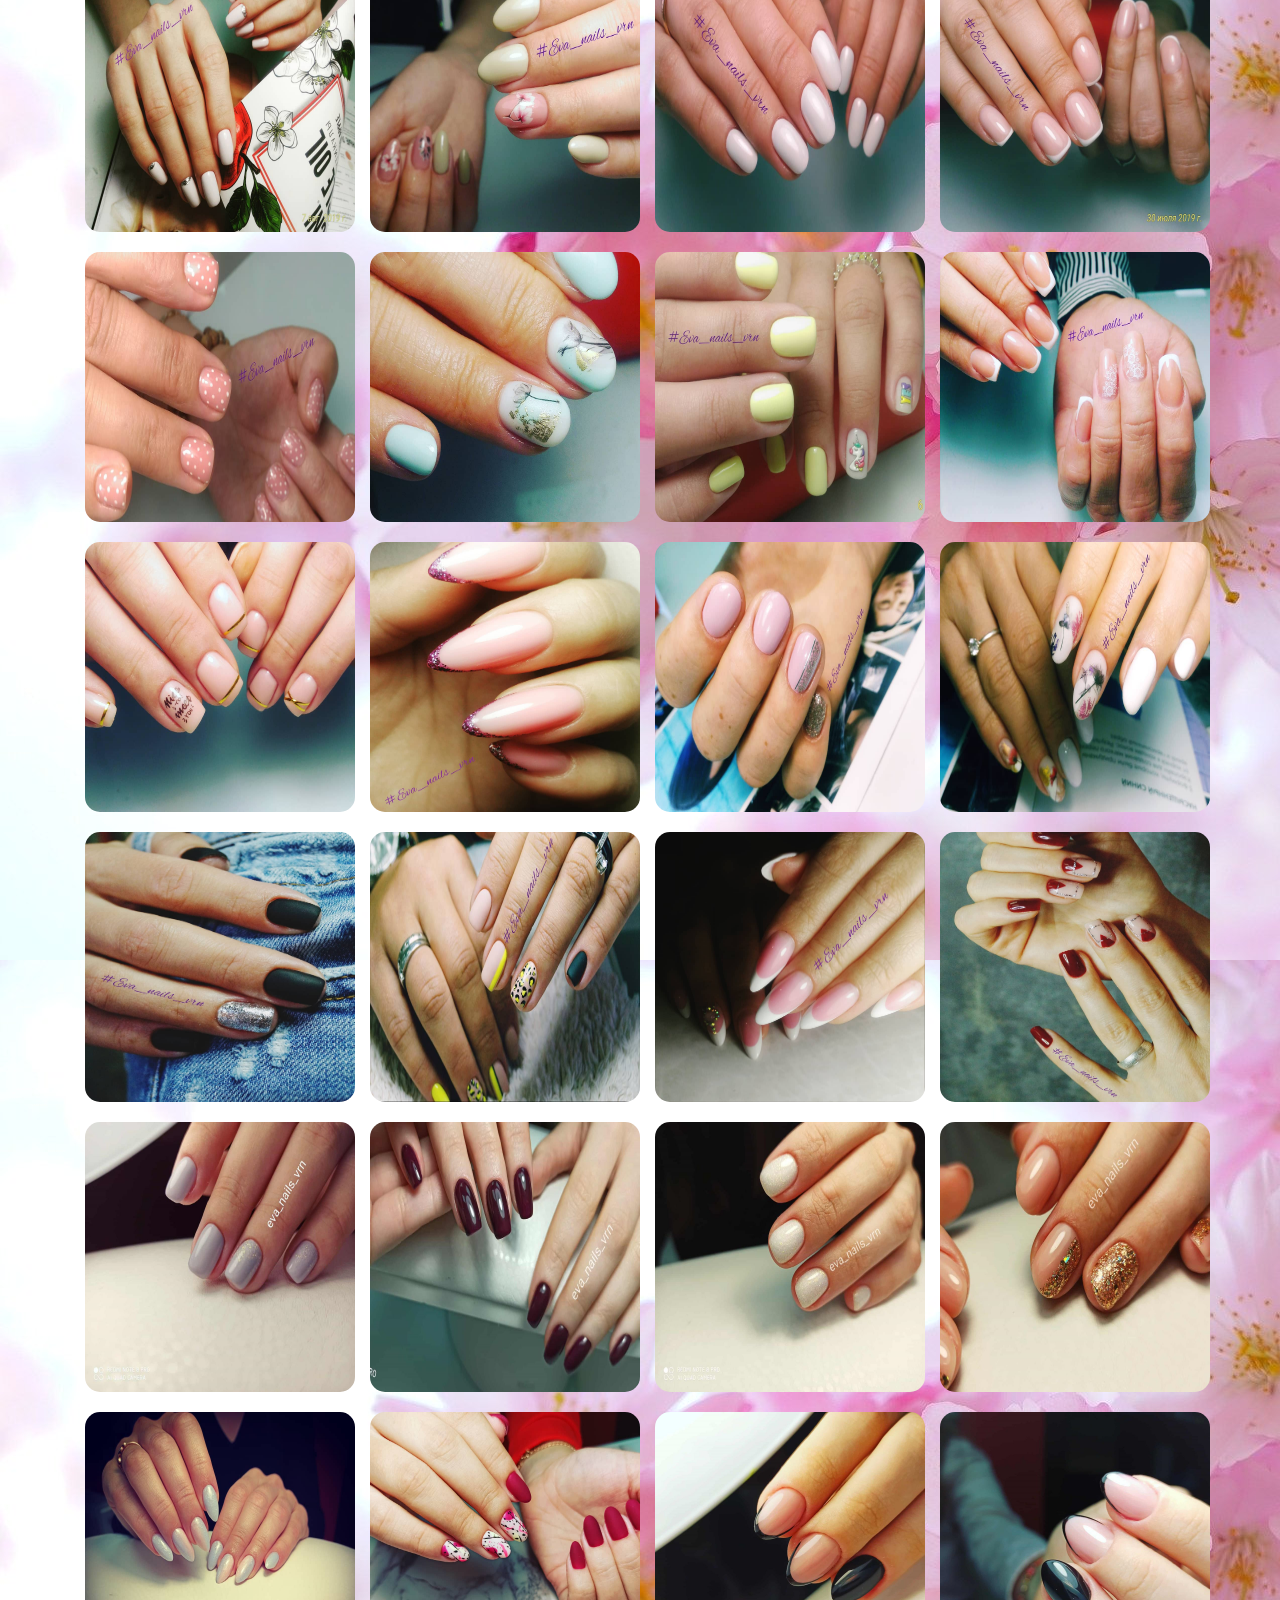
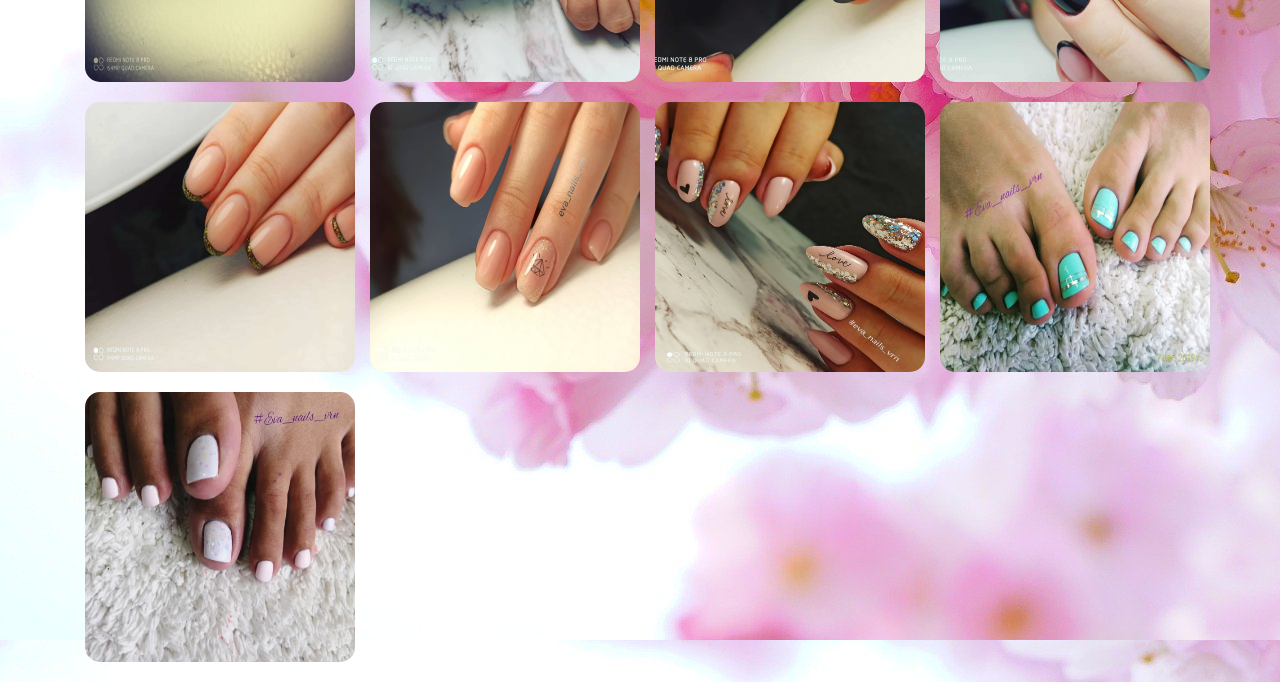
<file: galery.html>
<!DOCTYPE html>
<html lang="ru">
      <head>
            <meta charset="utf-8">
            <title>Moon Nails</title>
            <link rel="stylesheet" type="text/css" href="css/style.css"></link>
            <script src="js/javascript.js"></script>
            <meta name="viewport" content="width=device-width, initial-scale=1, shrink-to-fit=no">
            <script src="js/bootstrap.js"></script>

            <link rel="stylesheet" href="css/bootstrap.css">
            <script src="jquery-3.4.1.js"></script>
            <script src="https://cdnjs.cloudflare.com/ajax/libs/popper.js/1.14.0/umd/popper.min.js"></script>
            <script src="js/bootstrap.js"></script>
            
            <link rel="stylesheet" href="https://cdnjs.cloudflare.com/ajax/libs/font-awesome/4.7.0/css/font-awesome.min.css">

            <style>
                  img[tabindex="0"] {  
                  cursor: zoom-in;  
                  }  
                  
                  img[tabindex="0"]:focus {  
                  position: fixed; z-index: 10;  
                  top: 0; left: 0; bottom: 0; right: 0;  
                  width: auto; max-width: 100%;  
                  height: auto; max-height: 100%;  
                  margin: auto;  
                  box-shadow: 0 0 200px #000, 0 0 0 1000px rgba(0,0,0,.3);  
                  -webkit-box-shadow: 0 0 200px #000, 0 0 0 1000px rgba(0,0,0,.3);  
                  -moz-box-shadow: 0 0 200px #000, 0 0 0 1000px rgba(0,0,0,.3);  
                  }  
                  
                  img[tabindex="0"]:focus, 
                  img[tabindex="0"]:focus ~ * {  
                  cursor: zoom-out;  
                  pointer-events: none;  
                  }
            </style>
      </head>

      <body>
            <nav id="nav" class="navbar navbar-expand-md bg-transparent navbar-light justify-content-center">
                  <a class="navbar-brand" href="index.html">Moon Nails</a>
                  <button class="navbar-toggler" type="button" data-toggle="collapse" data-target="#collapsibleNavbar">
                        <span class="navbar-toggler-icon"></span>
                  </button>
                  <div class="collapse navbar-collapse justify-content-center" id="collapsibleNavbar">
                        <ul class="navbar-nav">
                              <li class="nav-item">
                                    <a class="nav-link" href="galery.html">Галерея</a>
                              </li>
                              <li class="nav-item">
                                    <a class="nav-link" href="contakt.html">Контакты</a>
                              </li>
                              <li class="nav-item">
                                    <a class="nav-link" href="video.html">Видео</a>
                              </li>    
                              <li class="nav-item">
                                    <a class="nav-link" href="video.html">Услуги</a>
                              </li> 
                        </ul>
                  </div>  
            </nav>

            <div class="container">
                  <div class="row">
                        <div class="col-md-3 col-sm-4 col-xs-6"><img class="img-responsive" src="images/1.jpg" tabindex="0"/></div>
                        <div class="col-md-3 col-sm-4 col-xs-6"><img class="img-responsive" src="images/2.jpg" tabindex="0"/></div>
                        <div class="col-md-3 col-sm-4 col-xs-6"><img class="img-responsive" src="images/3.jpg" tabindex="0"/></div>
                        <div class="col-md-3 col-sm-4 col-xs-6"><img class="img-responsive" src="images/4.jpg" tabindex="0"/></div>
                        <div class="col-md-3 col-sm-4 col-xs-6"><img class="img-responsive" src="images/5.jpg" tabindex="0"/></div>
                        <div class="col-md-3 col-sm-4 col-xs-6"><img class="img-responsive" src="images/6.jpg" tabindex="0"/></div>
                        <div class="col-md-3 col-sm-4 col-xs-6"><img class="img-responsive" src="images/7.jpg" tabindex="0"/></div>
                        <div class="col-md-3 col-sm-4 col-xs-6"><img class="img-responsive" src="images/8.jpg" tabindex="0"/></div>
                        <div class="col-md-3 col-sm-4 col-xs-6"><img class="img-responsive" src="images/9.jpg" tabindex="0"/></div>
                        <div class="col-md-3 col-sm-4 col-xs-6"><img class="img-responsive" src="images/10.jpg" tabindex="0"/></div>
                        <div class="col-md-3 col-sm-4 col-xs-6"><img class="img-responsive" src="images/11.jpg" tabindex="0"/></div>
                        <div class="col-md-3 col-sm-4 col-xs-6"><img class="img-responsive" src="images/12.jpg" tabindex="0"/></div>
                        <div class="col-md-3 col-sm-4 col-xs-6"><img class="img-responsive" src="images/13-1.jpg" tabindex="0"/></div>
                        <div class="col-md-3 col-sm-4 col-xs-6"><img class="img-responsive" src="images/13-2.jpg" tabindex="0"/></div>
                        <div class="col-md-3 col-sm-4 col-xs-6"><img class="img-responsive" src="images/13-3.jpg" tabindex="0"/></div>
                        <div class="col-md-3 col-sm-4 col-xs-6"><img class="img-responsive" src="images/13-4.jpg" tabindex="0"/></div>
                        <div class="col-md-3 col-sm-4 col-xs-6"><img class="img-responsive" src="images/14.jpg" tabindex="0"/></div>
                        <div class="col-md-3 col-sm-4 col-xs-6"><img class="img-responsive" src="images/15.jpg" tabindex="0"/></div>
                        <div class="col-md-3 col-sm-4 col-xs-6"><img class="img-responsive" src="images/16.jpg" tabindex="0"/></div>
                        <div class="col-md-3 col-sm-4 col-xs-6"><img class="img-responsive" src="images/17.jpg" tabindex="0"/></div>
                        <div class="col-md-3 col-sm-4 col-xs-6"><img class="img-responsive" src="images/18.jpg" tabindex="0"/></div>
                        <div class="col-md-3 col-sm-4 col-xs-6"><img class="img-responsive" src="images/19.jpg" tabindex="0"/></div>
                        <div class="col-md-3 col-sm-4 col-xs-6"><img class="img-responsive" src="images/20.jpg" tabindex="0"/></div>
                        <div class="col-md-3 col-sm-4 col-xs-6"><img class="img-responsive" src="images/21.jpg" tabindex="0"/></div>
                        <div class="col-md-3 col-sm-4 col-xs-6"><img class="img-responsive" src="images/22.jpg" tabindex="0"/></div>
                        <div class="col-md-3 col-sm-4 col-xs-6"><img class="img-responsive" src="images/23.jpg" tabindex="0"/></div>
                        <div class="col-md-3 col-sm-4 col-xs-6"><img class="img-responsive" src="images/24.jpg" tabindex="0"/></div>
                        <div class="col-md-3 col-sm-4 col-xs-6"><img class="img-responsive" src="images/25.jpg" tabindex="0"/></div>
                        <div class="col-md-3 col-sm-4 col-xs-6"><img class="img-responsive" src="images/26.jpg" tabindex="0"/></div>
                        <div class="col-md-3 col-sm-4 col-xs-6"><img class="img-responsive" src="images/27.jpg" tabindex="0"/></div>
                        <div class="col-md-3 col-sm-4 col-xs-6"><img class="img-responsive" src="images/28.jpg" tabindex="0"/></div>
                        <div class="col-md-3 col-sm-4 col-xs-6"><img class="img-responsive" src="images/29.jpg" tabindex="0"/></div>
                        <div class="col-md-3 col-sm-4 col-xs-6"><img class="img-responsive" src="images/30.jpg" tabindex="0"/></div>
                        <div class="col-md-3 col-sm-4 col-xs-6"><img class="img-responsive" src="images/31.jpg" tabindex="0"/></div>
                        <div class="col-md-3 col-sm-4 col-xs-6"><img class="img-responsive" src="images/32.jpg" tabindex="0"/></div>
                        <div class="col-md-3 col-sm-4 col-xs-6"><img class="img-responsive" src="images/33.jpg" tabindex="0"/></div>
                        <div class="col-md-3 col-sm-4 col-xs-6"><img class="img-responsive" src="images/34.jpg" tabindex="0"/></div>
                        <div class="col-md-3 col-sm-4 col-xs-6"><img class="img-responsive" src="images/35.jpg" tabindex="0"/></div>
                        <div class="col-md-3 col-sm-4 col-xs-6"><img class="img-responsive" src="images/36.jpg" tabindex="0"/></div>
                        <div class="col-md-3 col-sm-4 col-xs-6"><img class="img-responsive" src="images/37.jpg" tabindex="0"/></div>
                        <div class="col-md-3 col-sm-4 col-xs-6"><img class="img-responsive" src="images/38.jpg" tabindex="0"/></div>
                        <div class="col-md-3 col-sm-4 col-xs-6"><img class="img-responsive" src="images/39.jpg" tabindex="0"/></div>
                        <div class="col-md-3 col-sm-4 col-xs-6"><img class="img-responsive" src="images/40.jpg" tabindex="0"/></div>
                        <div class="col-md-3 col-sm-4 col-xs-6"><img class="img-responsive" src="images/40-2.jpg" tabindex="0"/></div>
                        <div class="col-md-3 col-sm-4 col-xs-6"><img class="img-responsive" src="images/41.jpg" tabindex="0"/></div>
                        <div class="col-md-3 col-sm-4 col-xs-6"><img class="img-responsive" src="images/42.jpg" tabindex="0"/></div>
                        <div class="col-md-3 col-sm-4 col-xs-6"><img class="img-responsive" src="images/43.jpg" tabindex="0"/></div>
                        <div class="col-md-3 col-sm-4 col-xs-6"><img class="img-responsive" src="images/p1.jpg" tabindex="0"/></div>
                        <div class="col-md-3 col-sm-4 col-xs-6"><img class="img-responsive" src="images/p2.jpg" tabindex="0"/></div>
                  </div>
            </div>
      </body>
</html>
</file>
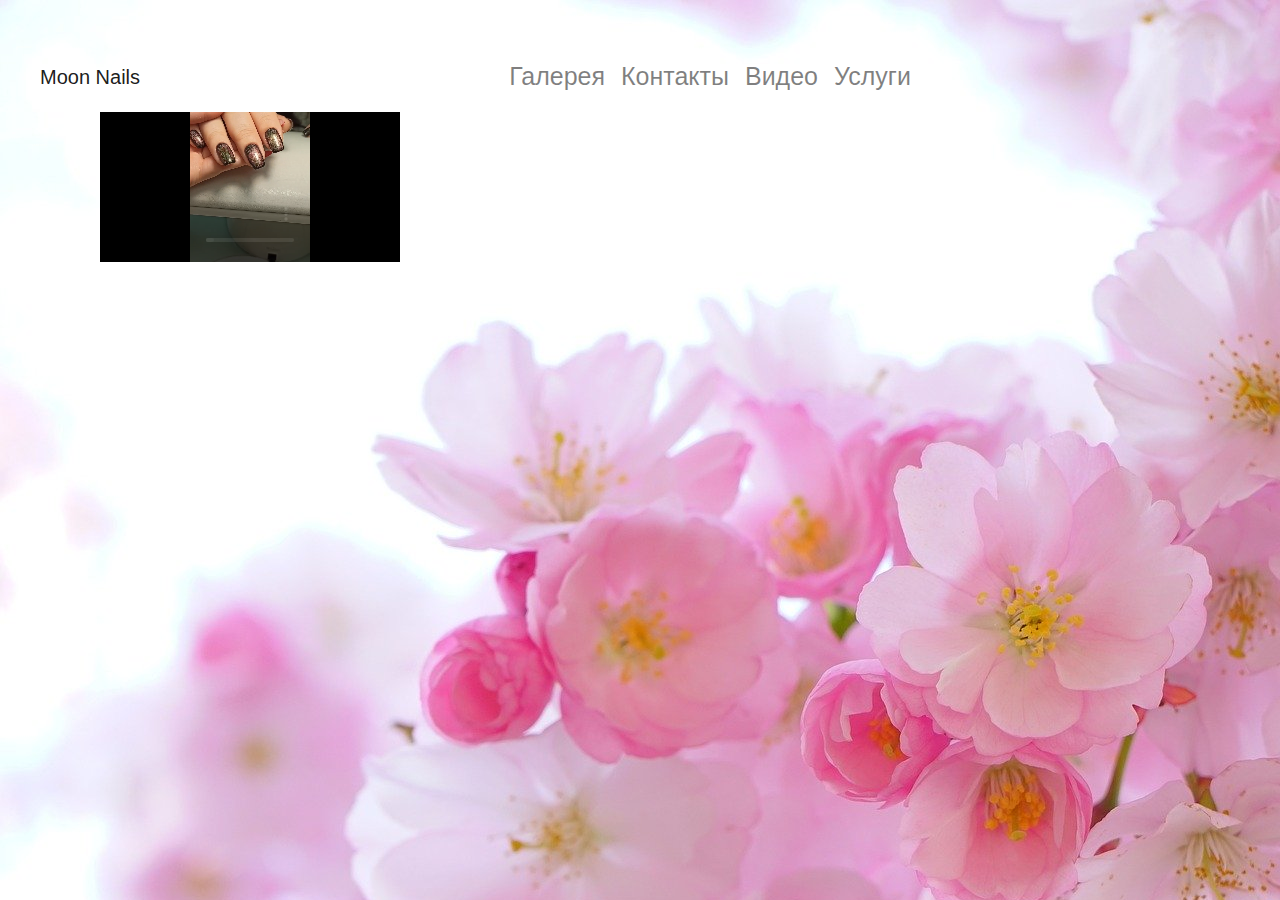
<file: video.html>
<!DOCTYPE html>
<html lang="ru">
      <head>
            <meta charset="utf-8">
            <title>Moon Nails</title>
            <link rel="stylesheet" type="text/css" href="css/style.css"></link>
            <script src="js/javascript.js"></script>
            <meta name="viewport" content="width=device-width, initial-scale=1, shrink-to-fit=no">
            <script src="js/bootstrap.js"></script>

            <link rel="stylesheet" href="css/bootstrap.css">
            <script text="text/javascript" src="jquery-3.4.1.js"></script>
            <script src="https://cdnjs.cloudflare.com/ajax/libs/popper.js/1.14.0/umd/popper.min.js"></script>

            <!-- Insert to your webpage before the </head> -->
            <script src="http://uguru-realestate-us-jun202013.businesscatalyst.com/3d-slider/sliderengine/jquery.js"></script>
            <script src="http://uguru-realestate-us-jun202013.businesscatalyst.com/3d-slider/sliderengine/amazingslider.js"></script>
            <script src="http://uguru-realestate-us-jun202013.businesscatalyst.com/3d-slider/sliderengine/initslider-1.js"></script>
            <!-- End of head section HTML codes -->

            <link rel="stylesheet" href="https://bootstraptema.ru/plugins/2016/calci/calci.css" />


            
      </head>

      <body>
            <nav id="nav" class="navbar navbar-expand-md bg-transparent navbar-light">
                  <a class="navbar-brand" href="index.html">Moon Nails</a>
                  <button class="navbar-toggler" type="button" data-toggle="collapse" data-target="#collapsibleNavbar">
                        <span class="navbar-toggler-icon"></span>
                  </button>
                  <div class="collapse navbar-collapse justify-content-center" id="collapsibleNavbar">
                        <ul class="navbar-nav">
                              <li class="nav-item">
                                    <a class="nav-link" href="galery.html">Галерея</a>
                              </li>
                              <li class="nav-item">
                                    <a class="nav-link" href="contakt.html">Контакты</a>
                              </li>
                              <li class="nav-item">
                                    <a class="nav-link" href="video.html">Видео</a>
                              </li>    
                              <li class="nav-item">
                                    <a class="nav-link" href="video.html">Услуги</a>
                              </li>  
                        </ul>
                  </div>  
            </nav>


            <div class="container"><div class="row"><div class="col-md-12">


                  <div class="col-md-4"> 
                  
                  <div class="calci c-16-9">
                  <iframe src="video/v1.mp4" frameborder="0" webkitallowfullscreen mozallowfullscreen allowfullscreen></iframe>
                  </div>
                  
                  </div>
                  <!--
                  <div class="col-md-4"> 
                  
                  <div class="calci c-3-2"> 
                  <iframe src="video/v1.mp4" frameborder="0" webkitallowfullscreen mozallowfullscreen allowfullscreen></iframe>
                  </div>
                  
                  </div>
                  
                  <div class="col-md-4"> 
                  
                  <div class="calci c-4-3">
                  <iframe src="video/v1.mp4" frameborder="0" webkitallowfullscreen mozallowfullscreen allowfullscreen></iframe>
                  </div>
                  
                  </div>
                  -->
                  </div></div></div>
      </body>
</html>
</file>
<file: css/style.css>
/* css ко всем body */
body {

    background-image: url(../images/background.jpg);
    
    font-family: 'Gill Sans', 'Gill Sans MT', Calibri, 'Trebuchet MS', sans-serif;
    margin:20px;
    font-size:22px;
    }

#nav { 
    padding-top: 50px;
    padding-left: 40px;
}
    
.navbar-brand { font-size: 50px;}

.nav-link { font-size: 25px;}
/* css ко всем body */
/* index */
img {
    border-radius: 15px;
}


.img-responsive {
    filter: gray; /* IE6-9 */
    
    margin-bottom:20px;
    border-radius: 15px;
    width: 270px;
    height: 270px;
}



.img-responsive:hover {
    filter: contrast(130%); /* IE6-9 */
    }
</file>
